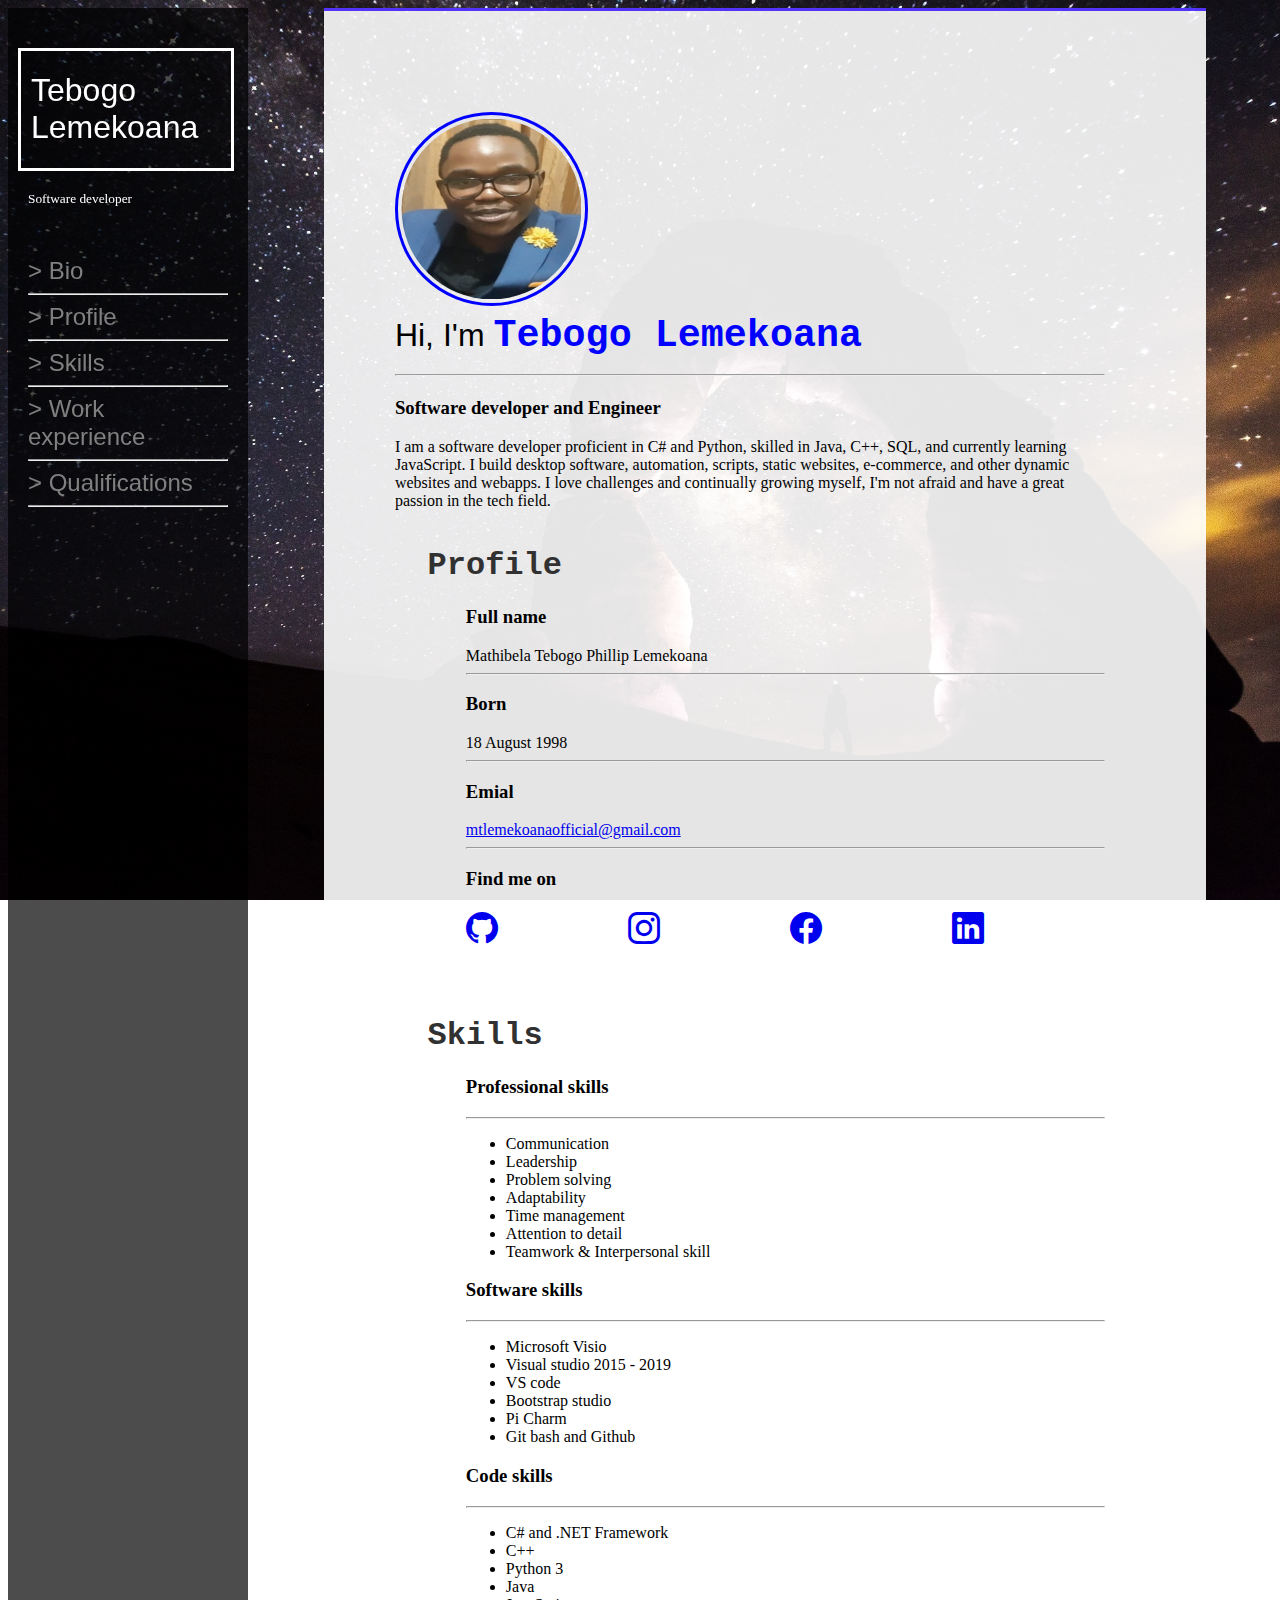
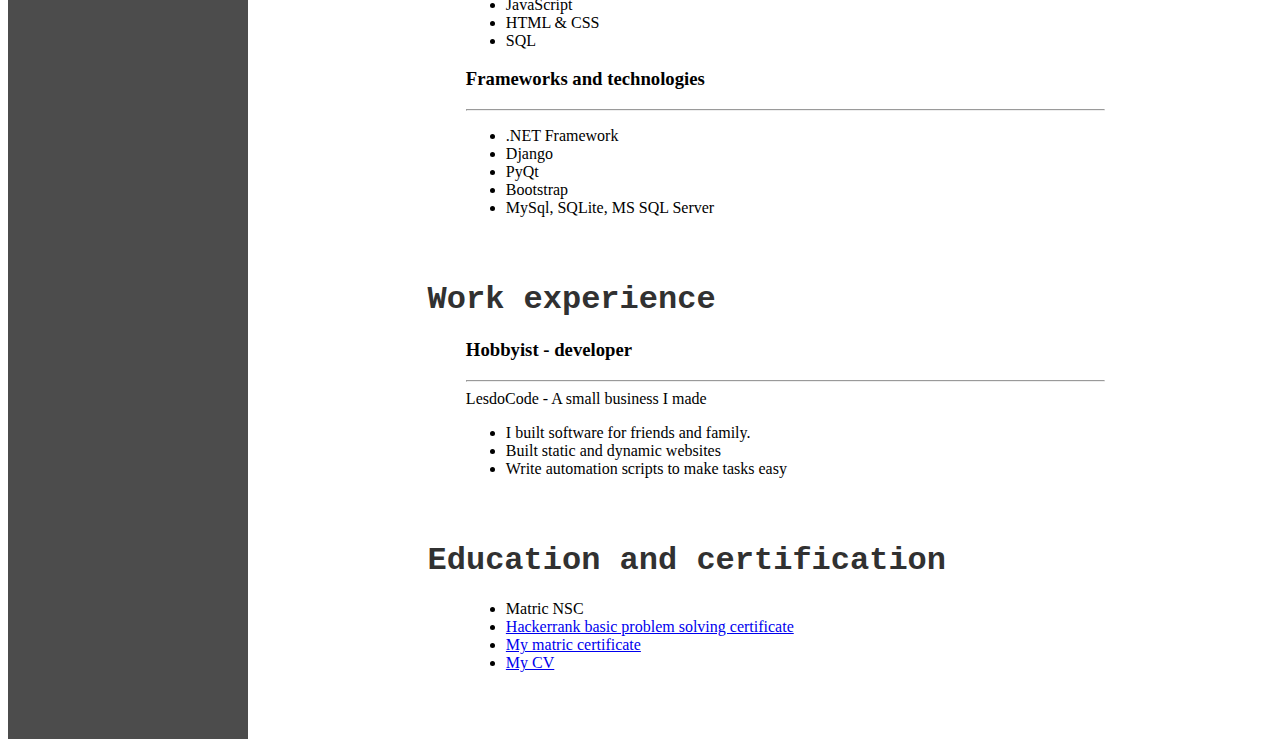
<file: index.html>
<!DOCTYPE html lang="en">

<head>
    <meta charset="UTF-8">
    <meta http-equiv="X-UA-Compatible" content="IE=edge">
    <meta name="viewport" content="width=device-width, initial-scale=1.0">
    <link rel="stylesheet" href="css/layout.css">
    <link rel="stylesheet" href="css/main.css">
    <link rel="stylesheet" href="https://cdn.jsdelivr.net/npm/bootstrap-icons@1.5.0/font/bootstrap-icons.css">
    <link rel="stylesheet" href="css/tebogo-bootstrap.css">
    <title>Tebogo's Portfolio</title>
</head>

<body>
    <div class="grid-container">
    
        <div class="grid-item sidebar">


            <div class="static-side static-sidebar-item">

                <section class='sidebar-logo'>
                    <h1 class='title'>Tebogo Lemekoana</h1>
                </section>
                <sub class='text-light'>Software developer</sub>
                <div style='padding-top: 25%;'>
                    <a href='#'>
                    > Bio
                </a>
                    <hr class='softer-underline'>
                    <a href='#profile'>
                    > Profile
                </a>
                    <hr class='softer-underline'>
                    <a href='#skills'>
                    > Skills
                </a>
                    <hr class='softer-underline'>
                    <a href='#work-experience'>
                    > Work experience
                </a>
                    <hr class='softer-underline'>
                    <a href='#education'>
                    > Qualifications
                </a>
                    <hr class='softer-underline'>

                </div>
            </div>

        </div>

        <div class="grid-item content">
            <div class='profile-picture'>
                <img class='profile-picture round-blue-border' src="images/profile-picture.jpg" alt="profile picture">
            </div>

            <div class='header'>
                <h1 class='title'>
                    Hi, I'm <span class='heading-emphasis'>Tebogo Lemekoana</span>
                    <hr class='soft-underline' />
                </h1>
                </span>
                <p>
                    <h3 id='bio'>Software developer and Engineer</h3>
                    I am a software developer proficient in C# and Python, skilled in Java, C++, SQL, and currently learning JavaScript. I build desktop software, automation, scripts, static websites, e-commerce, and other dynamic websites and webapps. I love challenges and
                    continually growing myself, I'm not afraid and have a great passion in the tech field.
                </p>
            </div>

            <div class="profile ml-1">
                <div class="section">
                    <h1 class='heading-emphasis text-secondary sub-heading '>
                        <b id='profile'>Profile</b>
                    </h1>
                    <p class='info-block'>
                        <h3>Full name</h3>
                        Mathibela Tebogo Phillip Lemekoana
                        <hr class='text-faded-secondary'>

                        <h3>Born</h3>
                        18 August 1998
                        <hr class='text-faded-secondary'>

                        <h3>Emial</h3>
                        <a href='mailto:mtlemekoana@gmail.com'>
                            mtlemekoanaofficial@gmail.com
                        </a>
                        <hr class='text-faded-secondary'>

                        <h3>Find me on</h3>
                        <h1 class='social-media'>
                            <a class='text-black' href='https://github.com/lesdocode'><i class="bi bi-github"></i></a>
                            <a href='http://www.instagram.com/teebeegee_/'><i class="bi bi-instagram link"></i></a>
                            <a href='https://m.facebook.com/profile.php?id=100036028004334&ref=content_filter'><i class="bi bi-facebook link"></i></a>
                            <a href='https://za.linkedin.com/in/tebogo-malete-ba75ba20a'><i class="bi bi-linkedin link"></i></a>
                        </h1>

                    </p>
                </div>

                <div class="section mt-1">
                    <h1 class=' heading-emphasis text-secondary sub-heading '>
                        <b id='skills'>Skills</b>
                    </h1>
                    <p class='info-block '>
                        <h3>Professional skills</h3>
                        <hr class='text-faded-secondary '>
                        <ul>
                            <li>Communication</li>
                            <li>Leadership</li>
                            <li>Problem solving</li>
                            <li>Adaptability</li>
                            <li>Time management</li>
                            <li>Attention to detail</li>
                            <li>Teamwork & Interpersonal skill</li>
                        </ul>

                        <h3>Software skills</h3>
                        <hr class='text-faded-secondary '>
                        <ul>

                            <li>Microsoft Visio</li>
                            <li>Visual studio 2015 - 2019</li>
                            <li>VS code</li>
                            <li>Bootstrap studio</li>
                            <li>Pi Charm</li>
                            <li>Git bash and Github</li>
                        </ul>

                        <h3>Code skills</h3>
                        <hr class='text-faded-secondary '>
                        <ul>
                            <li>C# and .NET Framework</li>
                            <li>C++</li>
                            <li>Python 3</li>
                            <li>Java</li>
                            <li>JavaScript</li>
                            <li>HTML & CSS</li>
                            <li>SQL</li>
                        </ul>

                        <h3>Frameworks and technologies</h3>
                        <hr class='text-faded-secondary '>
                        <ul>
                            <li>.NET Framework</li>
                            <li>Django</li>
                            <li>PyQt</li>
                            <li>Bootstrap</li>
                            <li>MySql, SQLite, MS SQL Server</li>
                        </ul>

                    </p>
                </div>

                <div class="section mt-1">
                    <h1 class='heading-emphasis text-secondary sub-heading '>
                        <b id='work-experience'>Work experience</b>
                    </h1>
                    <p class='info-block'>
                        <h3>Hobbyist - developer</h3>
                        <hr class='text-faded-secondary'> LesdoCode - A small business I made
                        <ul>
                            <li>I built software for friends and family.</li>
                            <li>Built static and dynamic websites</li>
                            <li>Write automation scripts to make tasks easy</li>
                        </ul>
                    </p>
                </div>

                <div class="section mt-1">
                    <h1 class='heading-emphasis text-secondary sub-heading '>
                        <b id='education'>Education and certification</b>
                    </h1>
                    <p class='info-block'>
                        <ul>
                            <li>Matric NSC</li>
                            <li>
                                <a href='https://www.hackerrank.com/certificates/8ffccf1e8c0f'>
                                        Hackerrank basic problem solving certificate
                                </a>
                            </li>
                            <li>
                                <a href='media/matric.pdf'>
                                        My matric certificate
                                </a>
                            </li>
                            <li>
                                <a href='media/cv.pdf'>
                                        My CV
                                </a>
                            </li>
                        </ul>
                    </p>
                    
                </div>
            </div>



        </div>
    </div>
</body>

</html>

</html>
</file>
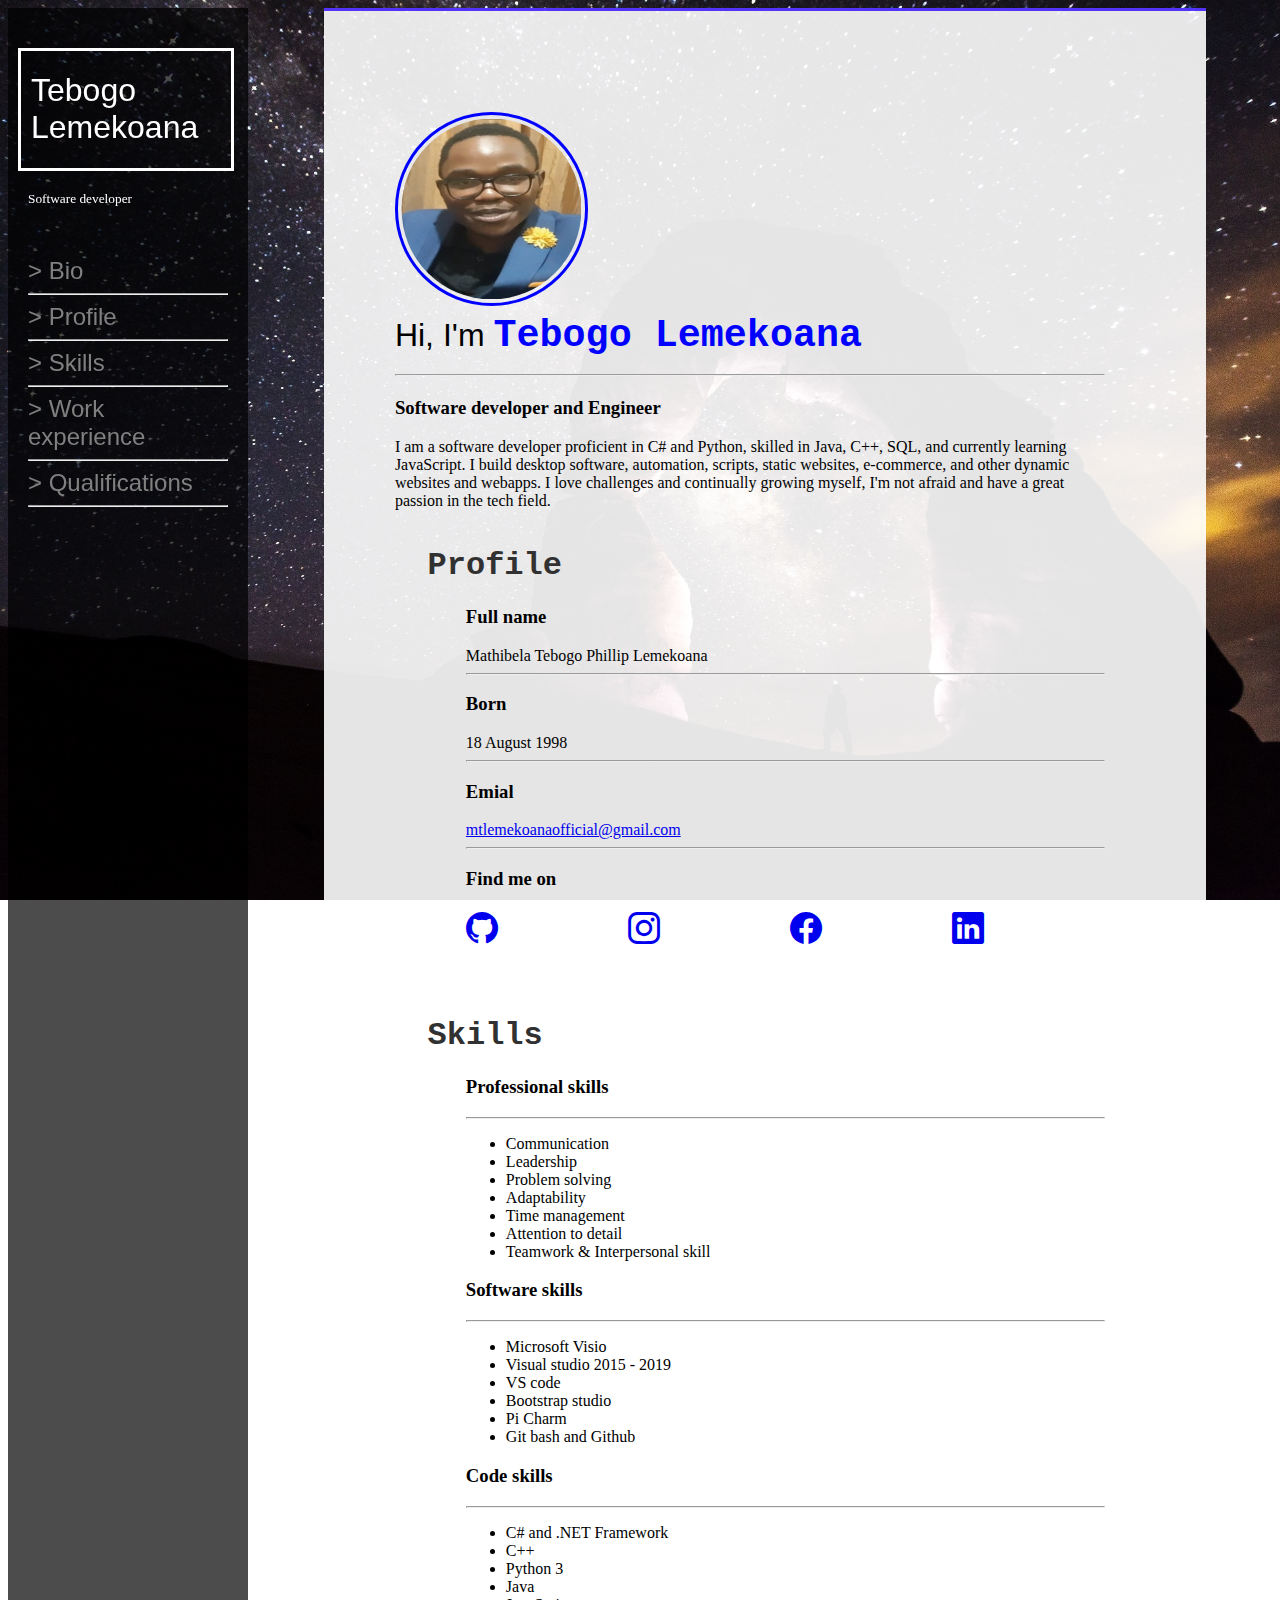
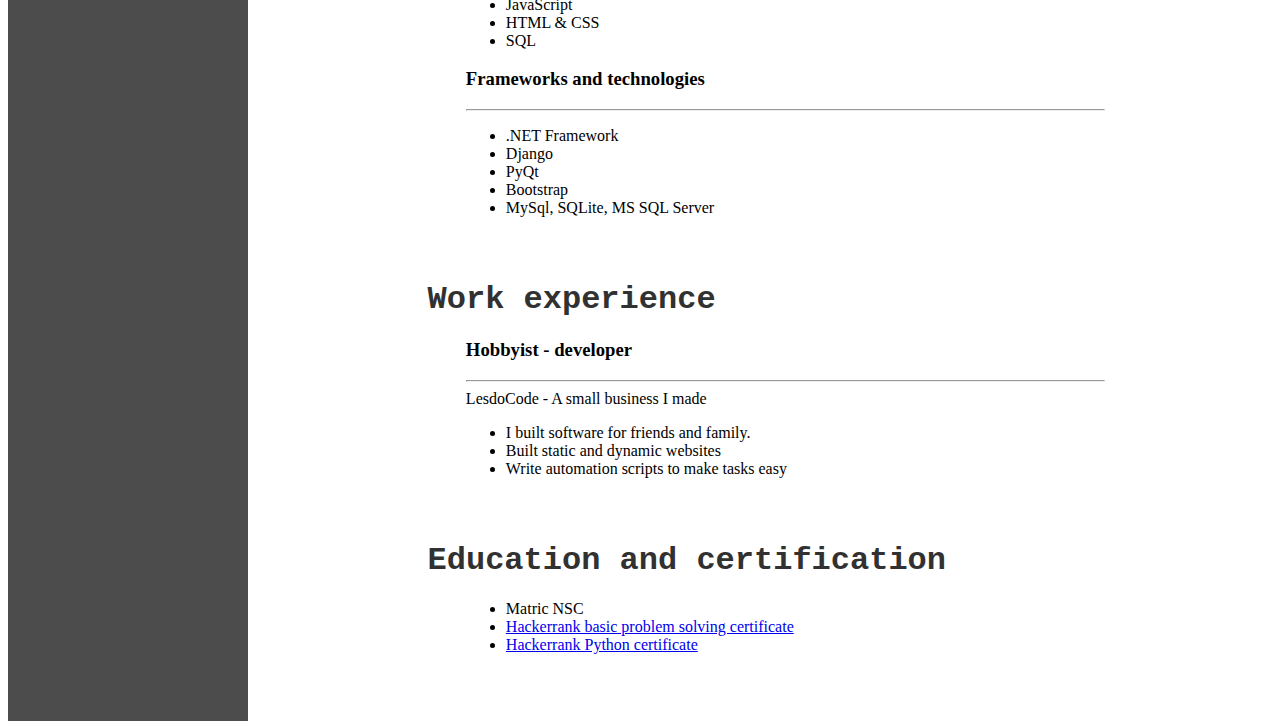
<file: webpages/index.html>
<html lang="en">

<head>
    <meta charset="UTF-8">
    <meta http-equiv="X-UA-Compatible" content="IE=edge">
    <meta name="viewport" content="width=device-width, initial-scale=1.0">
    <link rel="stylesheet" href="../css/layout.css">
    <link rel="stylesheet" href="../css/main.css">
    <link rel="stylesheet" href="https://cdn.jsdelivr.net/npm/bootstrap-icons@1.5.0/font/bootstrap-icons.css">
    <link rel="stylesheet" href="../css/tebogo-bootstrap.css">
    <title>Tebogo's Portfolio</title>
</head>

<body>
    <div class="grid-container">
        <div class="grid-item sidebar">


            <div class="static-side static-sidebar-item">

                <section class='sidebar-logo'>
                    <h1 class='title'>Tebogo Lemekoana</h1>
                </section>
                <sub class='text-light'>Software developer</sub>
                <div style='padding-top: 25%;'>
                    <a href='#'>
                    > Bio
                </a>
                    <hr class='softer-underline'>
                    <a href='#profile'>
                    > Profile
                </a>
                    <hr class='softer-underline'>
                    <a href='#skills'>
                    > Skills
                </a>
                    <hr class='softer-underline'>
                    <a href='#work-experience'>
                    > Work experience
                </a>
                    <hr class='softer-underline'>
                    <a href='#education'>
                    > Qualifications
                </a>
                    <hr class='softer-underline'>

                </div>
            </div>

        </div>
        <div class="grid-item content">
            <div class='profile-picture'>
                <img class='profile-picture round-blue-border' src="../images/profile-picture.jpg" alt="profile picture">
            </div>

            <div class='header'>
                <h1 class='title'>
                    Hi, I'm <span class='heading-emphasis'>Tebogo Lemekoana</span>
                    <hr class='soft-underline' />
                </h1>
                </span>
                <p>
                    <h3 id='bio'>Software developer and Engineer</h3>
                    I am a software developer proficient in C# and Python, skilled in Java, C++, SQL, and currently learning JavaScript. I build desktop software, automation, scripts, static websites, e-commerce, and other dynamic websites and webapps. I love challenges and
                    continually growing myself, I'm not afraid and have a great passion in the tech field.
                </p>
            </div>

            <div class="profile ml-1">
                <div class="section">
                    <h1 class='heading-emphasis text-secondary sub-heading '>
                        <b id='profile'>Profile</b>
                    </h1>
                    <p class='info-block'>
                        <h3>Full name</h3>
                        Mathibela Tebogo Phillip Lemekoana
                        <hr class='text-faded-secondary'>

                        <h3>Born</h3>
                        18 August 1998
                        <hr class='text-faded-secondary'>

                        <h3>Emial</h3>
                        <a href='mailto:mtlemekoana@gmail.com'>
                            mtlemekoanaofficial@gmail.com
                        </a>
                        <hr class='text-faded-secondary'>

                        <h3>Find me on</h3>
                        <h1 class='social-media'>
                            <a class='text-black' href='www.github.com/Lesdocode'><i class="bi bi-github"></i></a>
                            <a href='http://www.instagram.com/teebeegee_/'><i class="bi bi-instagram link"></i></a>
                            <a href='https://m.facebook.com/profile.php?id=100036028004334&ref=content_filter'><i class="bi bi-facebook link"></i></a>
                            <a href='https://za.linkedin.com/in/tebogo-malete-ba75ba20a'><i class="bi bi-linkedin link"></i></a>
                        </h1>

                    </p>
                </div>

                <div class="section mt-1">
                    <h1 class=' heading-emphasis text-secondary sub-heading '>
                        <b id='skills'>Skills</b>
                    </h1>
                    <p class='info-block '>
                        <h3>Professional skills</h3>
                        <hr class='text-faded-secondary '>
                        <ul>
                            <li>Communication</li>
                            <li>Leadership</li>
                            <li>Problem solving</li>
                            <li>Adaptability</li>
                            <li>Time management</li>
                            <li>Attention to detail</li>
                            <li>Teamwork & Interpersonal skill</li>
                        </ul>

                        <h3>Software skills</h3>
                        <hr class='text-faded-secondary '>
                        <ul>

                            <li>Microsoft Visio</li>
                            <li>Visual studio 2015 - 2019</li>
                            <li>VS code</li>
                            <li>Bootstrap studio</li>
                            <li>Pi Charm</li>
                            <li>Git bash and Github</li>
                        </ul>

                        <h3>Code skills</h3>
                        <hr class='text-faded-secondary '>
                        <ul>
                            <li>C# and .NET Framework</li>
                            <li>C++</li>
                            <li>Python 3</li>
                            <li>Java</li>
                            <li>JavaScript</li>
                            <li>HTML & CSS</li>
                            <li>SQL</li>
                        </ul>

                        <h3>Frameworks and technologies</h3>
                        <hr class='text-faded-secondary '>
                        <ul>
                            <li>.NET Framework</li>
                            <li>Django</li>
                            <li>PyQt</li>
                            <li>Bootstrap</li>
                            <li>MySql, SQLite, MS SQL Server</li>
                        </ul>

                    </p>
                </div>

                <div class="section mt-1">
                    <h1 class='heading-emphasis text-secondary sub-heading '>
                        <b id='work-experience'>Work experience</b>
                    </h1>
                    <p class='info-block'>
                        <h3>Hobbyist - developer</h3>
                        <hr class='text-faded-secondary'> LesdoCode - A small business I made
                        <ul>
                            <li>I built software for friends and family.</li>
                            <li>Built static and dynamic websites</li>
                            <li>Write automation scripts to make tasks easy</li>
                        </ul>
                    </p>
                </div>

                <div class="section mt-1">
                    <h1 class='heading-emphasis text-secondary sub-heading '>
                        <b id='education'>Education and certification</b>
                    </h1>
                    <p class='info-block'>
                        <ul>
                            <li>Matric NSC</li>
                            <li>
                                <a href='https://www.hackerrank.com/certificates/8ffccf1e8c0f'>
                                        Hackerrank basic problem solving certificate
                                    </a>
                            </li>
                            <li>
                                <a href='https://www.hackerrank.com/certificates/62f489c7eeeb'>
                                        Hackerrank Python certificate
                                    </a>
                            </li>

                        </ul>
                    </p>
                </div>
            </div>



        </div>
    </div>
</body>

</html>

</html>
</file>
<file: css/layout.css>
.grid-container {
    display: grid;
    grid-template-columns: 250px 4fr;
}

.content {
    display: grid;
    grid-template-areas: "profile-picture header" "profile profile";
    grid-column-gap: 10%;
}

.social-media {
    display: grid;
    grid-template-columns: repeat(4, 1fr);
    grid-template-areas: "link link link link" "link link link link";
    grid-gap: 10px;
}

.grid-item {
    padding: 20px;
    margin-right: 10px;
}

.profile-picture {
    grid-area: profile-picture;
}

.header {
    grid-area: header;
}

.profile {
    grid-area: profile;
}

@media (max-width:1000px) {
    .sidebar {
        display: none;
    }
    .grid-container {
        display: grid;
        grid-template-columns: 1fr;
    }
}

@media (max-width:700px) {
    .sidebar {
        display: none;
    }
    .grid-container {
        display: grid;
        grid-template-columns: 1fr;
        max-width: 100%;
    }
    .title {
        padding: 2% 0 0 0;
        font-size: 140%;
    }
    .profile {
        color: rgb(2, 2, 27);
    }
    .sub-heading {
        margin-top: 20%;
    }
    .header {
        max-width: 100%;
    }
    .content {
        grid-template-areas: "profile-picture" "header" "profile";
        grid-column-gap: 10%;
        margin: auto;
    }
}
</file>
<file: css/main.css>
:root {
    height: 100vh;
    background-image: url('../images/background.jpg');
    background-size: cover;
    background-repeat: no-repeat;
    background-attachment: fixed;
    --side-pad: auto;
    max-width: 100%;
}

body {
    max-width: 100%;
}

.sidebar {
    background-color: rgb(0, 0, 0, 0.7);
}

.content {
    background-color: rgba(255, 255, 255, 0.897);
    margin: 5% 0 5% 0;
    padding: 10% 7% 5% 7%;
    border-top-style: solid;
    border-top-color: rgba(38, 0, 255, 0.781);
    max-width: 80%
}

.profile-picture {
    width: 180px;
    height: 180px;
    padding-right: 1%;
}

.round-blue-border {
    padding: 2%;
    border-style: solid;
    border-radius: 50%;
    border-width: 2%;
    border-color: blue;
}

.title {
    font-family: Arial, Helvetica, sans-serif;
    font-weight: lighter;
}

.heading-emphasis {
    color: blue;
    font-weight: 900;
    font-family: 'Courier New', Courier, monospace;
    font-size: larger;
}

.softer-underline {
    color: blue;
}

.sub-heading {
    color: black;
    margin-left: -6%;
    font-size: 200%;
}

.sidebar-logo {
    width: 100%;
    border-style: solid;
    margin: 10% 10% 10% -5%;
    padding-left: 5%;
    color: white;
}

.sidebar a {
    color: grey;
    font-family: 'Gill Sans', 'Gill Sans MT', Calibri, 'Trebuchet MS', sans-serif;
    font-size: 150%;
    text-decoration: none;
}

.static-sidebar-item {
    position: fixed;
    max-width: 200px;
}

.content {
    grid-template-areas: "profile-picture" "header" "profile";
    grid-column-gap: 10%;
    padding-right: 10%;
    max-width: 70%;
    margin: auto;
}
</file>
